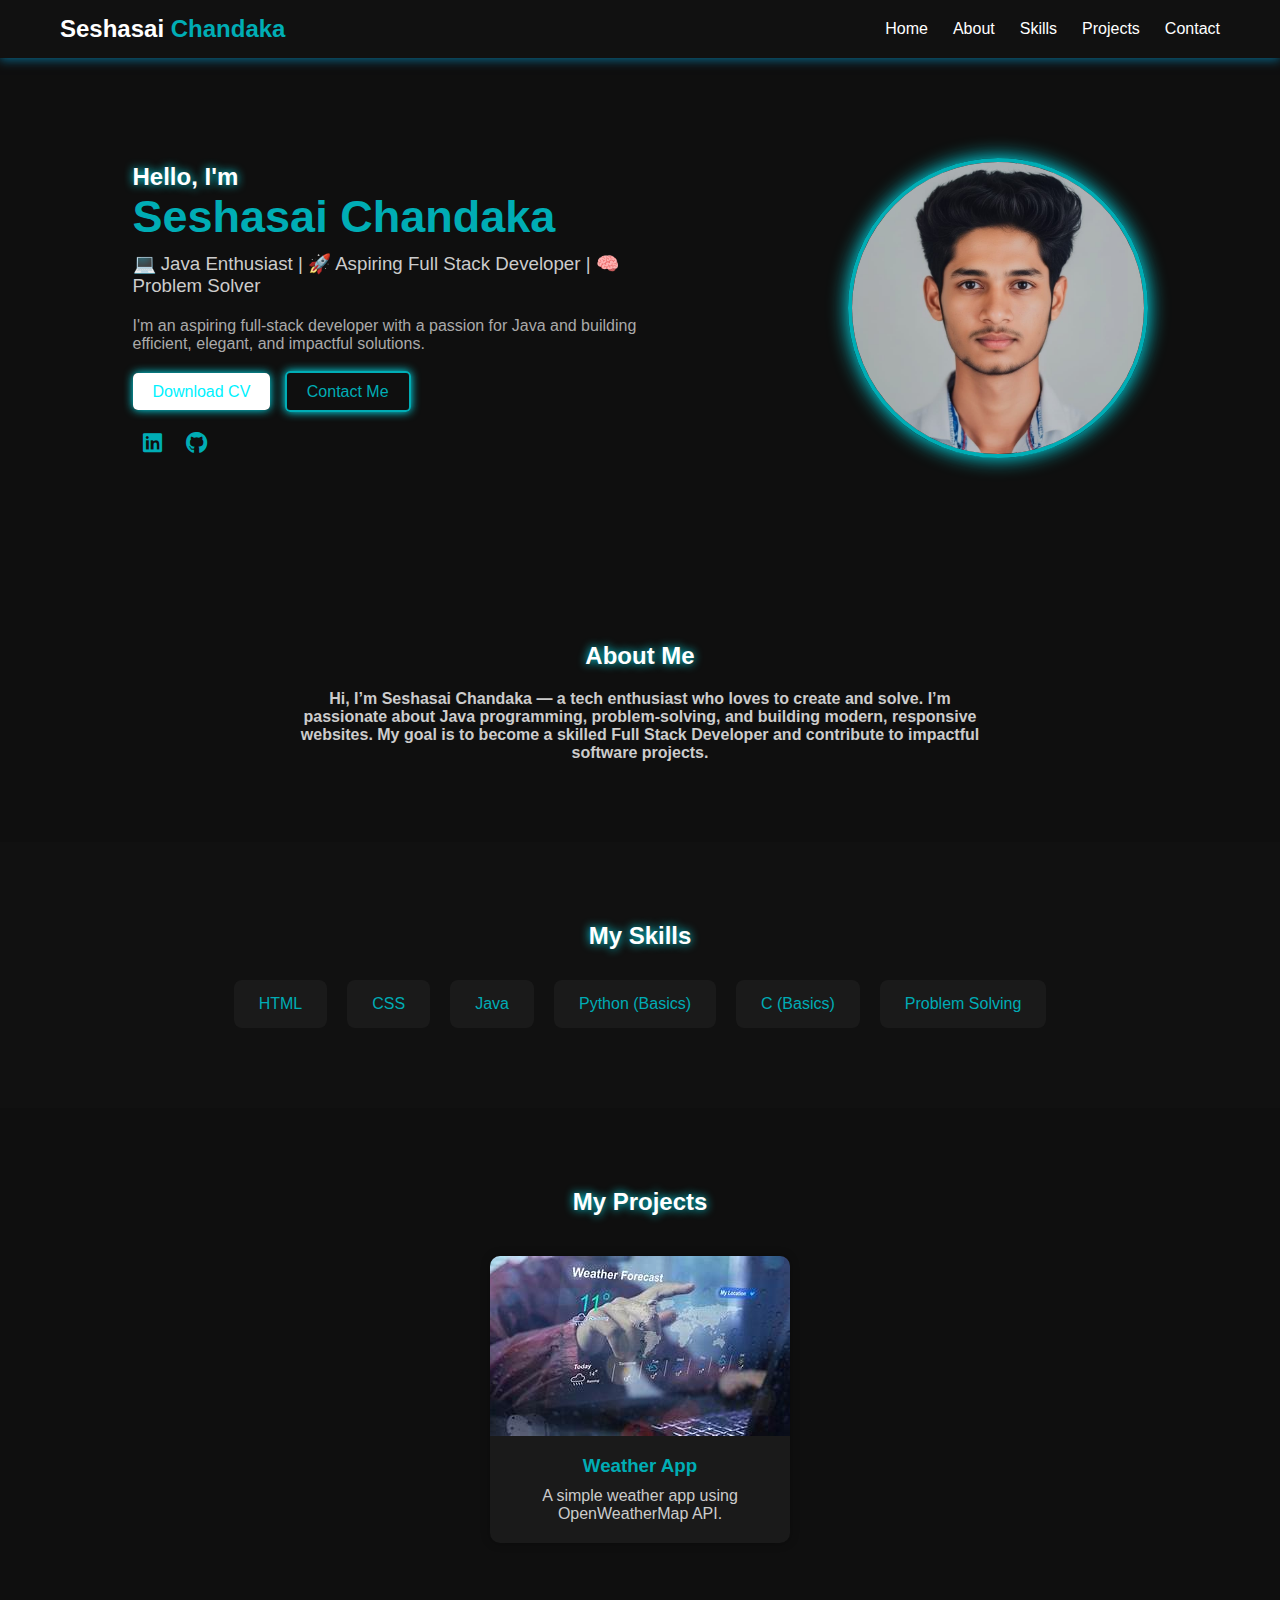
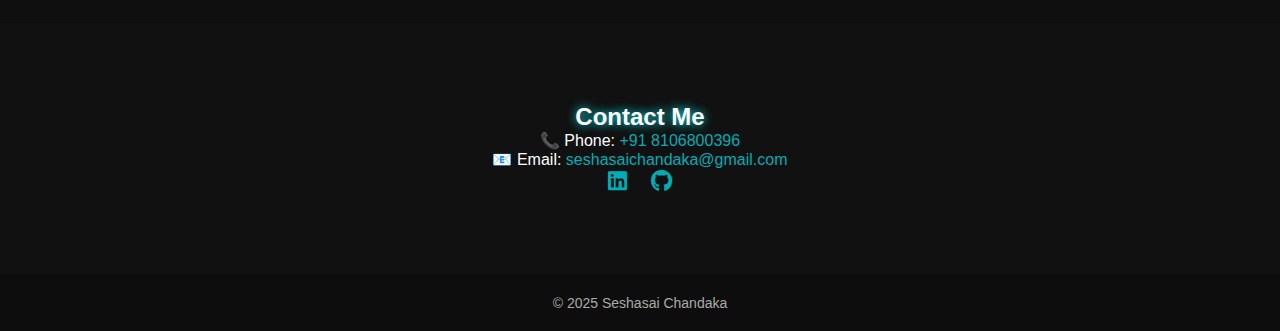
<file: index.html>
<!DOCTYPE html>
<html lang="en">

<head>
    <meta charset="UTF-8">
    <meta name="viewport" content="width=device-width, initial-scale=1.0">
    <title>Seshasai Chandaka | Portfolio</title>
    <link rel="stylesheet" href="style.css">
    <link rel="stylesheet" href="https://cdnjs.cloudflare.com/ajax/libs/font-awesome/6.5.0/css/all.min.css">
</head>

<body>
    <!-- Navbar -->
    <header>
        <nav class="navbar">
            <div class="logo">Seshasai <span>Chandaka</span></div>
            <ul class="menu">
                <li><a href="#home">Home</a></li>
                <li><a href="#about">About</a></li>
                <li><a href="#skills">Skills</a></li>
                <li><a href="#projects">Projects</a></li>
                <li><a href="#contact">Contact</a></li>
            </ul>
        </nav>
    </header>

    <!-- Hero Section -->
    <section id="home" class="hero">
        <div class="hero-text">
            <h2>Hello, I'm</h2>
            <h1>Seshasai Chandaka</h1>
            <h3>💻 Java Enthusiast | 🚀 Aspiring Full Stack Developer | 🧠 Problem Solver</h3>
            <p>I'm an aspiring full-stack developer with a passion for Java and building efficient, elegant, and
                impactful solutions.</p>
            <div class="buttons">
                <a href="Seshasai_CV.pdf" download class="btn">Download CV</a>
                <a href="#contact" class="btn btn-outline">Contact Me</a>
            </div>
            <div class="social">
                <a href="https://www.linkedin.com/in/seshasai-chandaka-7b8092354" target="_blank"><i
                        class="fa-brands fa-linkedin"></i></a>
                <a href="https://github.com/ChandakaSeshasai" target="_blank"><i class="fa-brands fa-github"></i></a>
            </div>
        </div>
        <div class="hero-img">
            <img src="img.jpg" alt="Profile Photo">
        </div>
    </section>

    <!-- About Section -->
    <section id="about" class="about">
        <h2>About Me</h2>
        <p>Hi, I’m <b>Seshasai Chandaka</b> — a tech enthusiast who loves to create and solve. I’m passionate about
            <b>Java programming</b>, <b>problem-solving</b>, and building modern, responsive websites. My goal is to
            become a skilled <b>Full Stack Developer</b> and contribute to impactful software projects.
        </p>
    </section>

    <!-- Skills Section -->
    <section id="skills" class="skills">
        <h2>My Skills</h2>
        <div class="skill-list">
            <div class="skill-card">HTML</div>
            <div class="skill-card">CSS</div>
            <div class="skill-card">Java</div>
            <div class="skill-card">Python (Basics)</div>
            <div class="skill-card">C (Basics)</div>
            <div class="skill-card">Problem Solving</div>
        </div>
    </section>

    <!-- Projects Section -->
    <section id="projects" class="projects">
        <h2>My Projects</h2>
        <div class="project-grid">

           
            <div class="project-card">
                <a href=" https://chandakaseshasai.github.io/Weather-App/" target="_blank">
                    <img src="wheather.jpeg" alt="Weather Forecasting">
                    <h3>Weather App</h3>
                </a>
                <p>A simple weather app using OpenWeatherMap API.</p>
            </div>



        </div>
    </section>

    <!-- Contact Section -->
    <section id="contact" class="contact">
        <h2>Contact Me</h2>
        <p>📞 Phone: <a href="tel:+918106800396">+91 8106800396</a></p>
        <p>📧 Email: <a href="mailto:seshasaichandaka@gmail.com">seshasaichandaka@gmail.com</a></p>
        <div class="social">
            <a href="https://www.linkedin.com/in/seshasai-chandaka-7b8092354" target="_blank"><i
                    class="fa-brands fa-linkedin"></i></a>
            <a href="https://github.com/" target="_blank"><i class="fa-brands fa-github"></i></a>
        </div>
    </section>

    <footer>
        <p>© 2025 Seshasai Chandaka </p>
    </footer>

</body>

</html>
</file>
<file: style.css>
* {
    margin: 0;
    padding: 0;
    box-sizing: border-box;
    font-family: 'Poppins', sans-serif;
}

body {
    background-color: #0f0f0f;
    color: #fff;
}

/* Navbar */
.navbar {
    display: flex;
    justify-content: space-between;
    align-items: center;
    padding: 15px 60px;
    background: #111;
    box-shadow: 0 2px 10px rgba(0, 187, 255, 0.5);
}

.logo {
    font-size: 24px;
    font-weight: 700;
}

.logo span {
    color: #00ADB5;
}

.menu {
    list-style: none;
    display: flex;
    gap: 25px;
}

.menu a {
    text-decoration: none;
    color: #fff;
    font-weight: 500;
    transition: 0.3s;
}

.menu a:hover {
    color: #00f2ff;
    text-shadow: 0px 0px 10px#ffffff;
}


.hero {
    display: flex;
    justify-content: space-around;
    align-items: center;
    padding: 100px 50px;
    flex-wrap: wrap;
}

.hero-text {
    max-width: 550px;
}

.hero-text h1 {
    font-size: 45px;
    color: #00ADB5;
}

.hero-text h3 {
    margin: 10px 0;
    font-weight: 400;
    color: #ccc;
}

.hero-text p {
    color: #aaa;
    margin: 20px 0;
}

.buttons {
    margin: 30px 0;
}

.btn {
    background-color: #ffffff;
    color: #00f2ff;
    padding: 10px 20px;
    text-decoration: none;
    border-radius: 5px;
    margin-right: 10px;
    transition: 0.3s ease-in-out;
    font-weight: 500;
    box-shadow: 0px 0px 10px #00f2ff;
}

.btn:hover {
    background-color: #00ADB5;
    color: #ffffff;
    box-shadow: 0px 0px 10px white;
    transform: scale(0.5);
}

.btn-outline {
    border: 2px solid #00ADB5;
    background: none;
    color: #00ADB5;
}

.btn-outline:hover {
    background-color: #00f2ff;
    color: #fff;
    box-shadow: 0px 0px 10px white;
}

.hero-img img {
    width: 300px;
    height: 300px;
    border-radius: 50%;
    border: 4px solid #00ADB5;
    box-shadow: 0px 0px 20px #00f2ff;
    object-fit: cover;
}

/* About */
.about {
    text-align: center;
    padding: 80px 20px;
}

.about h2 {
    color: #ffffff;
    margin-bottom: 20px;
}

.about p {
    max-width: 700px;
    margin: 0 auto;
    font-weight: 600;
    color: #ccc;
}

/* Skills */
.skills {
    text-align: center;
    padding: 80px 20px;
    background-color: #111;
}

.skill-list {
    display: flex;
    justify-content: center;
    flex-wrap: wrap;
    gap: 20px;
    margin-top: 30px;
}

h2 {
    text-shadow: 0px 0px 10px #00f2ff;
}

.skill-card {
    background: #1a1a1a;
    padding: 15px 25px;
    border-radius: 8px;
    color: rgb(0, 172, 181);
    font-weight: 500;

    transition: 0.3s ease-in-out;
}

.skill-card:hover {
    background: #ffffff;
    box-shadow: 0px 0px 20px rgb(0, 242, 255);
    color: rgb(9, 243, 255);
    transform: scale(1.1);
}

/* Projects */
.projects {
    text-align: center;
    padding: 80px 20px;
}

.project-grid {
    display: flex;
    justify-content: center;
    flex-wrap: wrap;
    gap: 30px;
    margin-top: 40px;
}

.project-card {
    background: #1a1a1a;
    width: 300px;
    border-radius: 10px;
    overflow: hidden;
    transition: 0.4s;
    cursor: pointer;
    box-shadow: 0 0 10px rgba(0, 0, 0, 0.3);
}

.project-card a {
    text-decoration: none;
    color: inherit;
}

.project-card a:hover {
    color: #007bff;
    text-decoration: underline;
}


.project-card img {
    width: 100%;
    height: 180px;
    object-fit: cover;
}

.project-card h3 {
    color: #00ADB5;
    margin: 15px 0 10px;
}

.project-card p {
    padding: 0 15px 20px;
    color: #ccc;
}

.project-card:hover {
    transform: translateY(-8px);
    box-shadow: 0 0 15px #00ADB5;
}

/* Contact */
.contact {
    text-align: center;
    padding: 80px 20px;
    background-color: #111;
}

.contact a {
    color: #00ADB5;
    text-decoration: none;
}

.contact a:hover {
    text-decoration: underline;
}

.social a {
    margin: 10px;
    color: #00ADB5;
    font-size: 22px;
    transition: 0.3s;
}

.social a:hover {
    color: #fff;
}

/* Footer */
footer {
    text-align: center;
    padding: 20px;
    background: #0d0d0d;
    font-size: 14px;
    color: #aaa;
}
</file>
